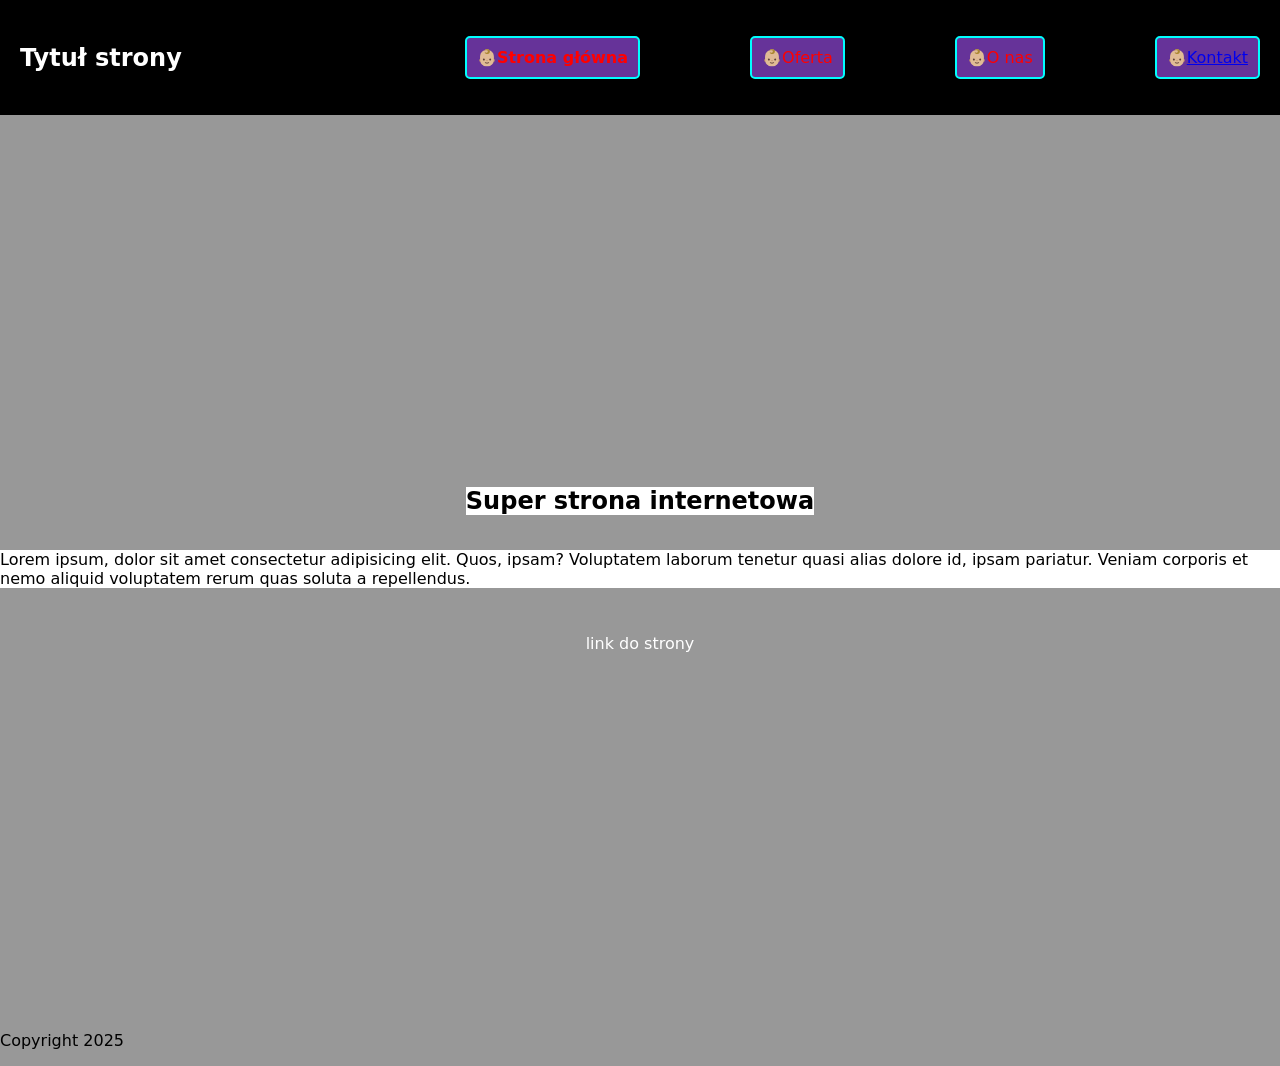
<file: projekt uczenie sie/oferta.html>
<!DOCTYPE html>
<html lang="en">
<head>
    <meta charset="UTF-8">
    <meta name="viewport" content="width=device-width, initial-scale=1.0">
    <title>Document</title>
    <link rel="stylesheet" href="style.css">
</head>
<body> <!--
    <h1>Strona główna</h1>
    <h2>Podstrona</h2>
    <p>Lorem ipsum dolor sit amet, consectetur adipisicing elit. Soluta error fugit dignissimos distinctio doloremque itaque dolores neque, veniam, amet, voluptate consequuntur iure non! Temporibus eaque accusamus consequatur id veniam quisquam?</p> -->
    <header>
        <nav>
        <h1>Tytuł strony</h1>
        <ul class="menu">
            <li>Strona główna</li>
            <li>Oferta</li>
            <li>O nas</li>
            <li><a href="#kontakt">Kontakt</a></li>
            </ul>
        </nav>
    </header>
    <div class="hero">
        <h2>Super strona internetowa</h2>
        <p>Lorem ipsum, dolor sit amet consectetur adipisicing elit. Quos, ipsam? Voluptatem laborum tenetur quasi alias dolore id, ipsam pariatur. Veniam corporis et nemo aliquid voluptatem rerum quas soluta a repellendus.</p>
        <a href="https://salezjanie.com">link do strony</a>
    </div>
<main>
    
</main>
<footer>
    <p>Copyright 2025</p>
</footer>


</body>
</html>
</file>
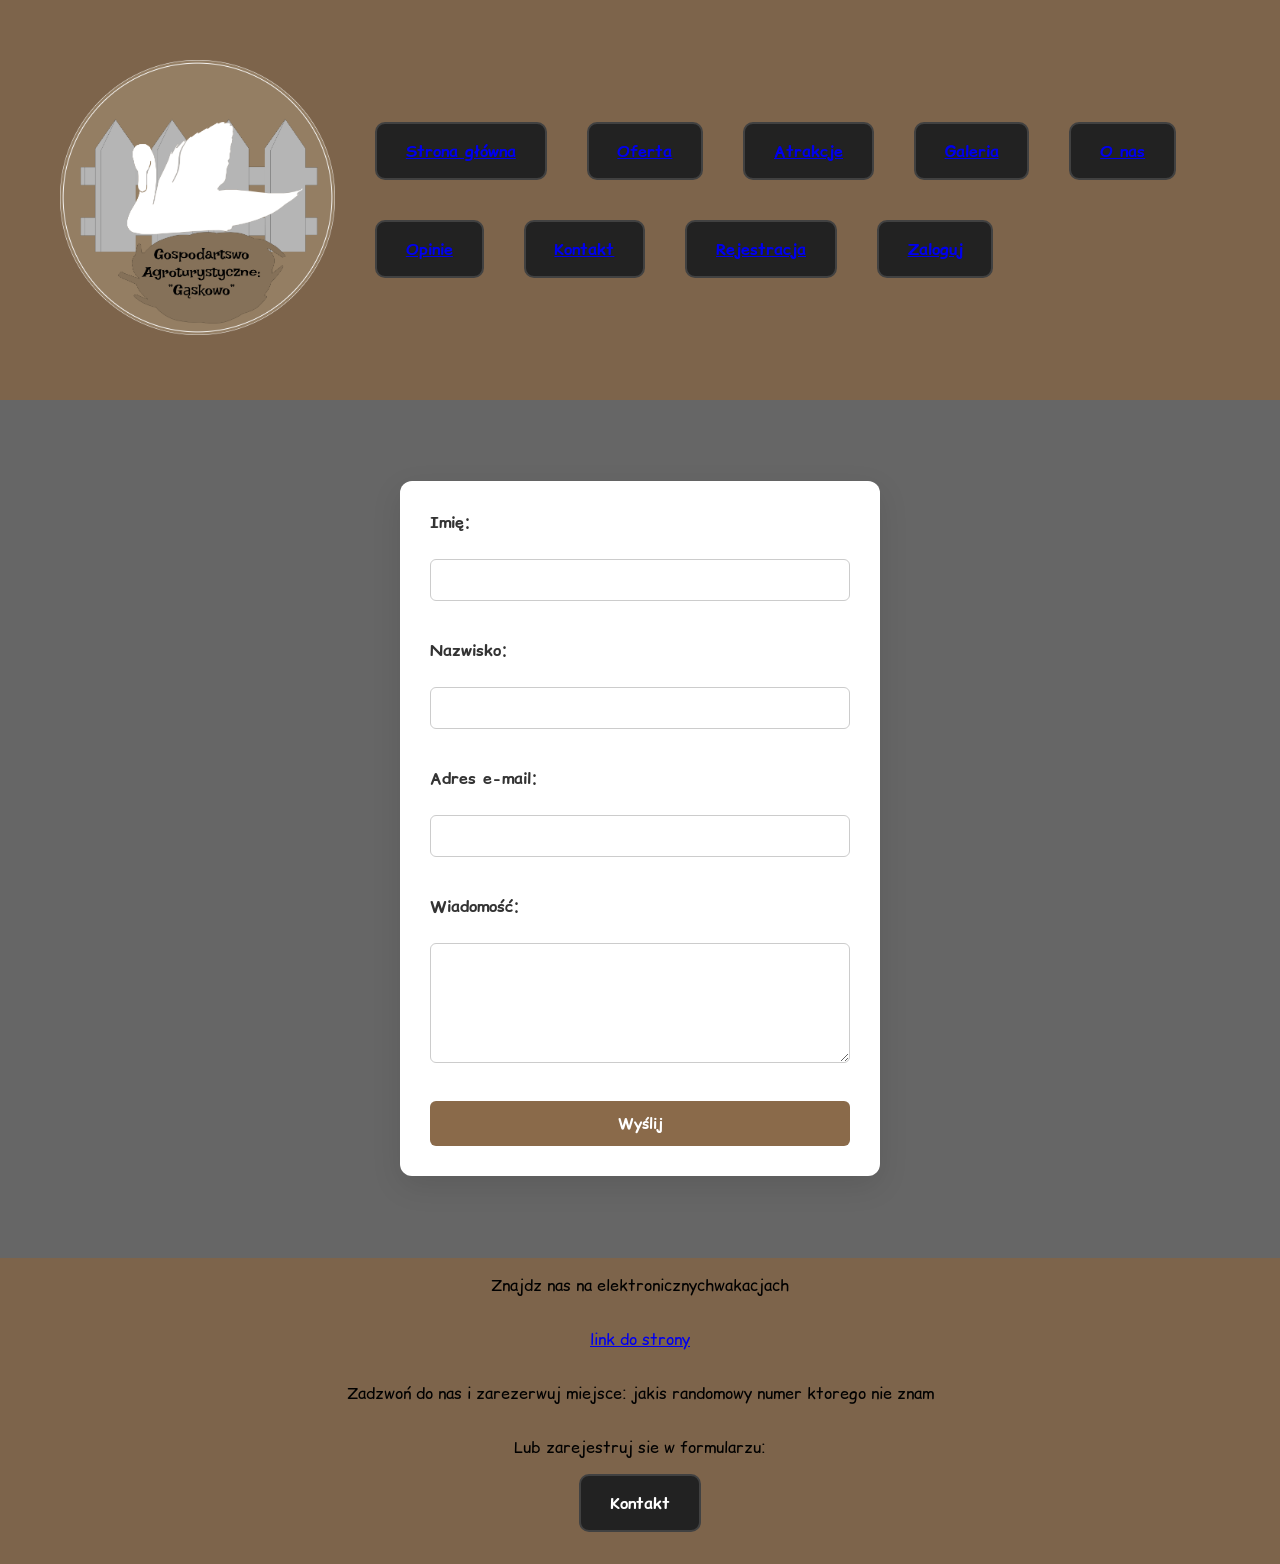
<file: projekt/kontakt.html>
<!DOCTYPE html>
<html lang="en">

<head>
   
    <meta charset="UTF-8">
    <meta name="viewport" content="width=device-width, initial-scale=1.0">
    <title>Gospodarstwo agroturystyczne gąskowo</title>
    <link rel="stylesheet" href="strona.css">

        <link rel="preconnect" href="https://fonts.googleapis.com">
    <link rel="preconnect" href="https://fonts.gstatic.com" crossorigin>
    <link href="https://fonts.googleapis.com/css2?family=Comic+Relief:wght@400;700&family=Irish+Grover&display=swap" rel="stylesheet">
</head>


<body>




    <header>
        <nav>
            <li><a href="strona główna.html"><img src="zdjecia/png/Logo.png" alt="Logo" style="width:275px;height:275px;"></a></li>
        <ul class="menu">
           


          <li><button class="button"><a href="strona główna.html">Strona główna</a></button></li>
            

          <li><button class="button"><a href="mojaoferta.html">Oferta</a></button></li><!--przenosi do innego pliku-->
          <li><button class="button"><a href="atrakcje.html">Atrakcje</a></button></li>
          <li><button class="button"><a href="galeria.html">Galeria</a></button></li>
          

          <li><button class="button"><a href="onas.html">O nas</a></button></li>
          <li><button class="button"><a href="opinie.html">Opinie</a></button></li>

          
          <li><button class="button"><a href="kontakt.html">Kontakt</a></button></li>
          <li><button class="button"><a href="mojarejestracja.html">Rejestracja</a></button></li>
          <li><button class="button"><a href="logowanie.html">Zaloguj</a></button></li>


        </ul>
        </nav>
       
            
             
            
        
    </header>


    <h4>


    
        <form action="#" method="post">
            <label for="firstName">Imię:</label>
            <input type="text" id="firstName" name="first_name" required>
        
            <label for="lastName">Nazwisko:</label>
            <input type="text" id="lastName" name="last_name" required>
        
            <label for="email">Adres e-mail:</label>
            <input type="email" id="email" name="email" required>
        
            <label for="message">Wiadomość:</label>
            <textarea id="message" name="message" rows="5" required></textarea>
        
            <button type="submit">Wyślij</button>
        </form>
        
        
     





    </h4>






<footer>
<p>Znajdz nas na elektronicznychwakacjach</p>
<p> <a href="https://www.clickboredbutton.com/?utm_source=chatgpt.com">link do strony</a></p>
<p class="futer1">Zadzwoń do nas i zarezerwuj miejsce: jakis randomowy numer ktorego nie znam</p>
<p>Lub zarejestruj sie w formularzu: <li><button class="button">Kontakt</button></li></p>


</footer>

</body>
</file>
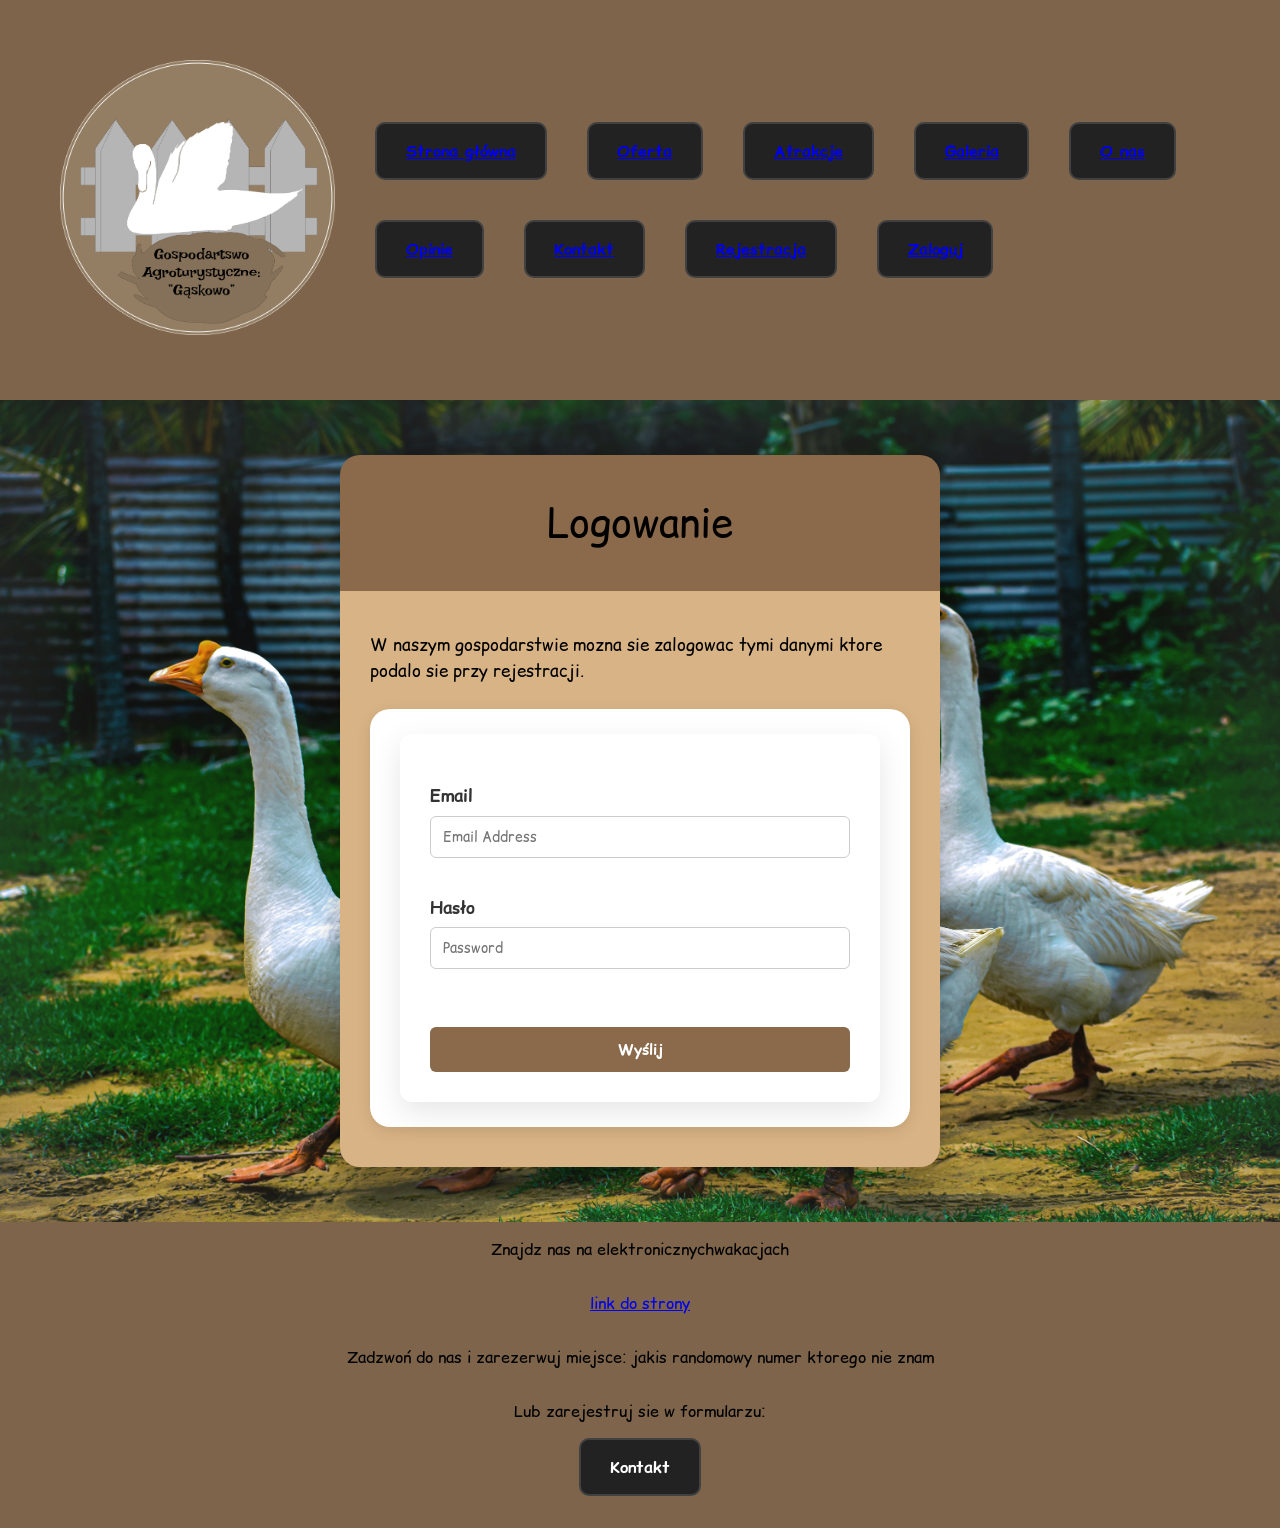
<file: projekt/logowanie.html>
<!DOCTYPE html>
<html lang="en">

<head>
   
    <meta charset="UTF-8">
    <meta name="viewport" content="width=device-width, initial-scale=1.0">
    <title>Gospodarstwo agroturystyczne gąskowo</title>
    <link rel="stylesheet" href="strona.css">

        <link rel="preconnect" href="https://fonts.googleapis.com">
    <link rel="preconnect" href="https://fonts.gstatic.com" crossorigin>
    <link href="https://fonts.googleapis.com/css2?family=Comic+Relief:wght@400;700&family=Irish+Grover&display=swap" rel="stylesheet">
</head>

<body>




    <header>
        <nav>
            <li><a href="strona główna.html"><img src="zdjecia/png/Logo.png" alt="Logo" style="width:275px;height:275px;"></a></li>
        <ul class="menu">
           


          <li><button class="button"><a href="strona główna.html">Strona główna</a></button></li>
            

          <li><button class="button"><a href="mojaoferta.html">Oferta</a></button></li><!--przenosi do innego pliku-->
          <li><button class="button"><a href="atrakcje.html">Atrakcje</a></button></li>
          <li><button class="button"><a href="galeria.html">Galeria</a></button></li>
          

          <li><button class="button"><a href="onas.html">O nas</a></button></li>
          <li><button class="button"><a href="opinie.html">Opinie</a></button></li>

          
          <li><button class="button"><a href="kontakt.html">Kontakt</a></button></li>
          <li><button class="button"><a href="mojarejestracja.html">Rejestracja</a></button></li>
          <li><button class="button"><a href="logowanie.html">Zaloguj</a></button></li>


        </ul>
        </nav>
       </header>

   



     






    















       <main>

        <section class="polerejestracji">
      
          <div class="outer-box">
              <div class="header-box">
                <p>Logowanie</p>
              </div>
            
              <div class="content-box">
                <p>
                  W naszym gospodarstwie mozna sie zalogowac tymi danymi ktore podalo sie przy rejestracji.
                </p>
            
                <div class="form-container">
                  <form>
                    <div class="row">
                      <div class="field">
                       
                      
                      </div>
            
                     
                        
                    </div>
            
                    <div class="field full">
                      <label>Email</label>
                      <input type="email" placeholder="Email Address" />
                    </div>
      
                   
                    <div class="field full">
                      <label>Hasło</label>
                      <input type="password" placeholder="Password" />
                    </div>
                    
            
                    
      
                    <div class="field full">
                      <button type="submit">Wyślij</button>
                    </div>
      
                  </form>
                </div>
              </div>
            </div>
            
        </section>
      
      </main>
      



      

<footer>
  <p>Znajdz nas na elektronicznychwakacjach</p>
  <p> <a href="https://www.clickboredbutton.com/?utm_source=chatgpt.com">link do strony</a></p>
  <p class="futer1">Zadzwoń do nas i zarezerwuj miejsce: jakis randomowy numer ktorego nie znam</p>
  <p>Lub zarejestruj sie w formularzu: <li><button class="button">Kontakt</button></li></p>
  
  
  </footer>
  
  </body>
</file>
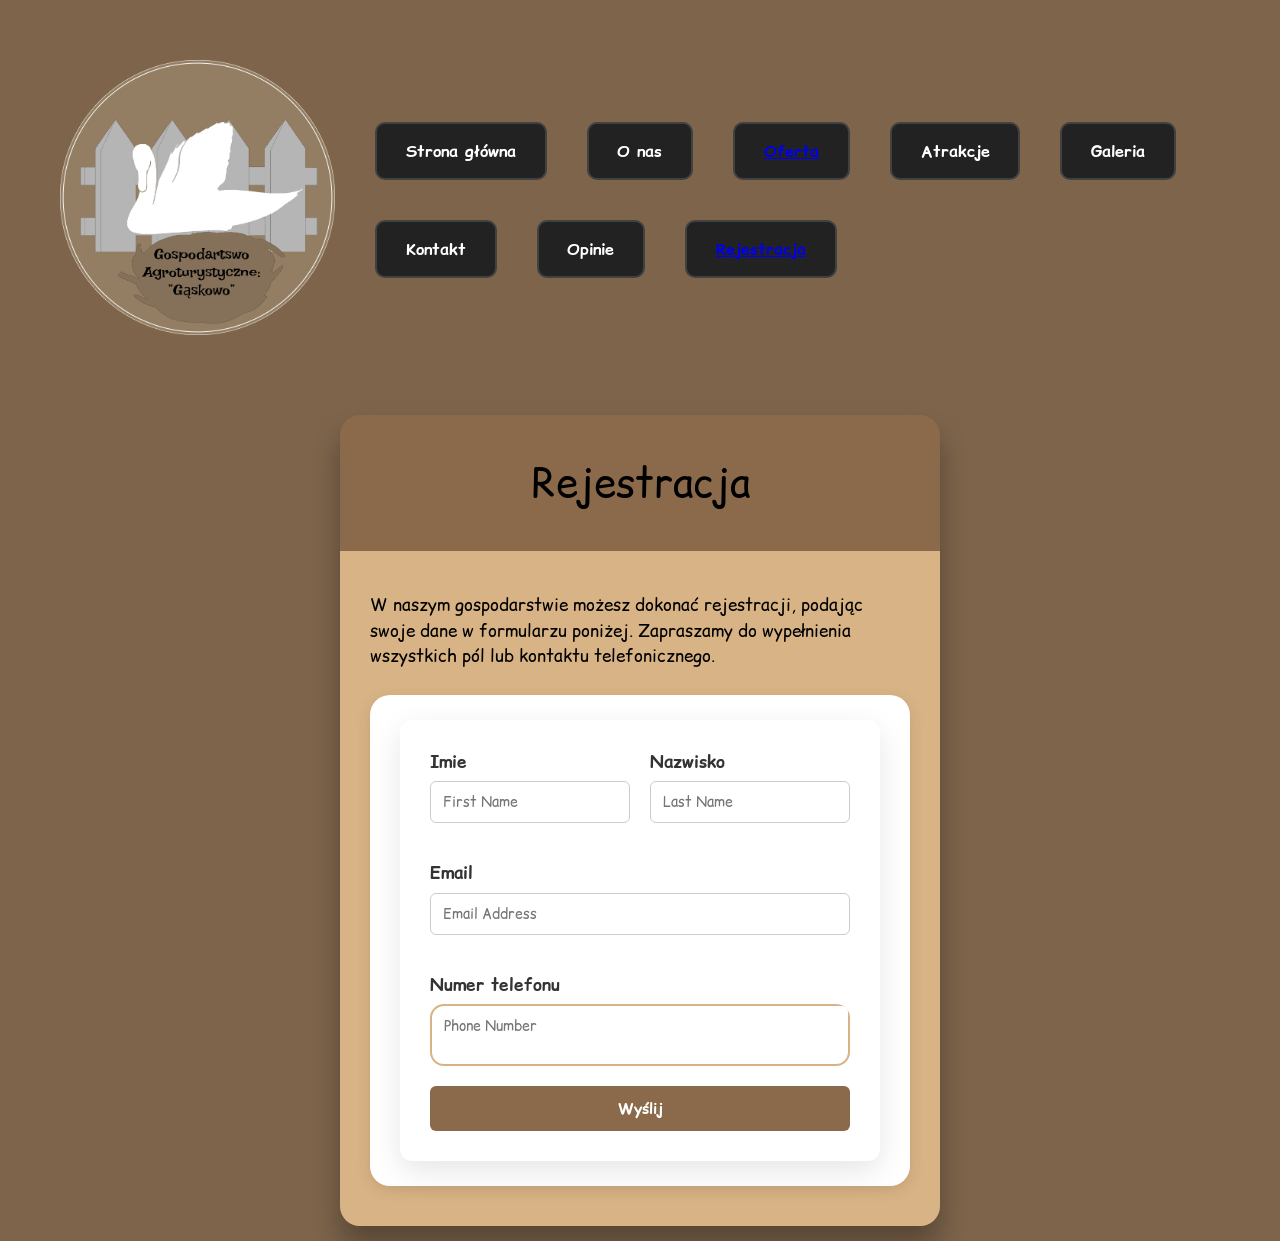
<file: projekt/mojarejestracja.html>
<!DOCTYPE html>
<html lang="en">

<head>
   
    <meta charset="UTF-8">
    <meta name="viewport" content="width=device-width, initial-scale=1.0">
    <title>Gospodarstwo agroturystyczne gąskowo</title>
    <link rel="stylesheet" href="strona.css">

        <link rel="preconnect" href="https://fonts.googleapis.com">
    <link rel="preconnect" href="https://fonts.gstatic.com" crossorigin>
    <link href="https://fonts.googleapis.com/css2?family=Comic+Relief:wght@400;700&family=Irish+Grover&display=swap" rel="stylesheet">
</head>

<body>




    <header>
        <nav>
            <li><a href="strona główna.html"><img src="zdjecia/png/Logo.png" alt="Logo" style="width:275px;height:275px;"></a></li>
        <ul class="menu">
           


            <li><button class="button">Strona główna</button></li>
            <li><button class="button">O nas</button></li>

            <li><button class="button"><a href="mojaoferta.html">Oferta</a></button></li><!--przenosi do innego pliku-->
            <li><button class="button">Atrakcje</button></li>
           

            <li><button class="button">Galeria</button></li>
            <li><button class="button">Kontakt</button></li><!--Przenosi do innej czesci strony-->

            <li><button class="button">Opinie</button></li>
            <li><button class="button"><a href="mojarejestracja.html">Rejestracja</a></button></li>

        </ul>
        </nav>
       </header>

    <main>



     






    </main>




</body>







<footer>




    <div class="outer-box">
        <div class="header-box">
          <p>Rejestracja</p>
        </div>
      
        <div class="content-box">
          <p>
            W naszym gospodarstwie możesz dokonać rejestracji, podając swoje dane
            w formularzu poniżej. Zapraszamy do wypełnienia wszystkich pól
            lub kontaktu telefonicznego.
          </p>
      
          <div class="form-container">
            <form>
              <div class="row">
                <div class="field">
                  <label>Imie</label>
                  <input type="text" placeholder="First Name" />
                </div>
      
                <div class="field">
                  <label>Nazwisko</label>
                  <input type="text" placeholder="Last Name" />
                </div>
              </div>
      
              <div class="field full">
                <label>Email</label>
                <input type="email" placeholder="Email Address" />
              </div>
      
              <div class="field full phone-field">
                <label>Numer telefonu</label>
                <div class="phone-wrapper">
                  <input type="text" placeholder="Phone Number" />
                </div>
                <div class="field full">
                  <button type="submit">Wyślij</button>
                </div>
                
              </div>
            </form>
          </div>
        </div>
      </div>
      



  </footer>
</file>
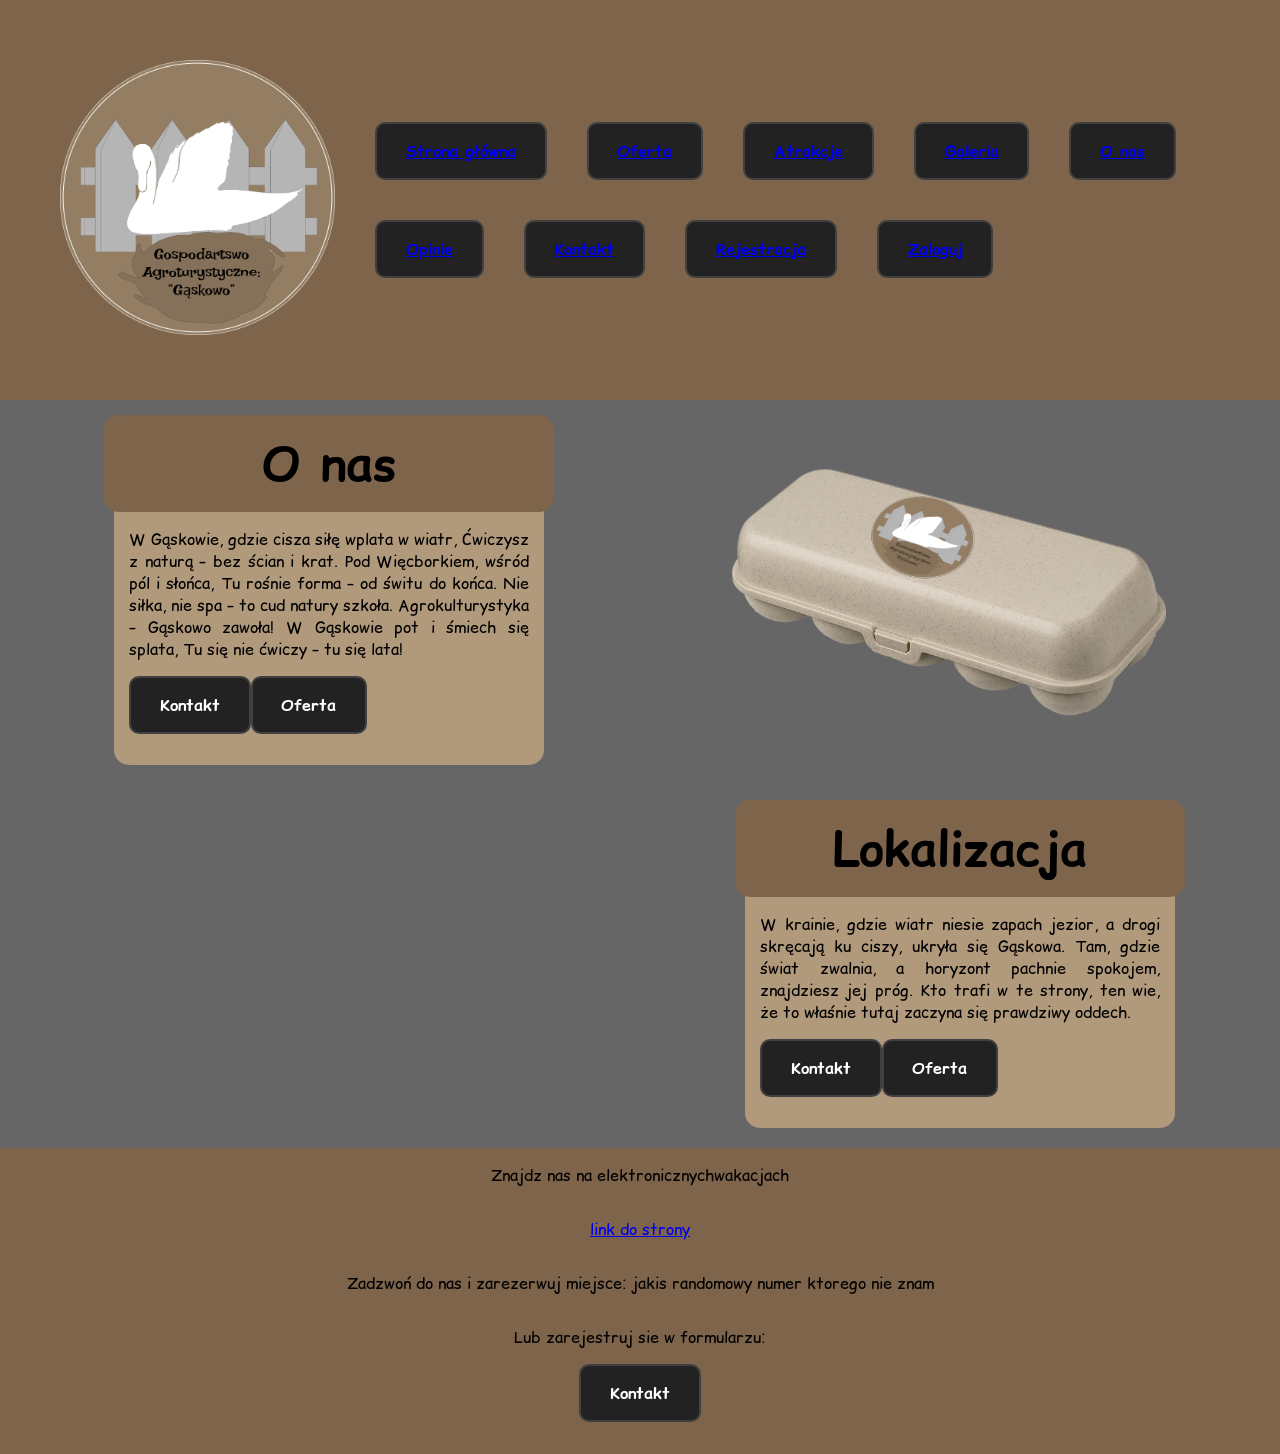
<file: projekt/onas.html>
<!DOCTYPE html>
<html lang="en">

<head>
   
    <meta charset="UTF-8">
    <meta name="viewport" content="width=device-width, initial-scale=1.0">
    <title>Gospodarstwo agroturystyczne gąskowo</title>
    <link rel="stylesheet" href="strona.css">

        <link rel="preconnect" href="https://fonts.googleapis.com">
    <link rel="preconnect" href="https://fonts.gstatic.com" crossorigin>
    <link href="https://fonts.googleapis.com/css2?family=Comic+Relief:wght@400;700&family=Irish+Grover&display=swap" rel="stylesheet">
</head>


<body>




    <header>
        <nav>
            <li><a href="strona główna.html"><img src="zdjecia/png/Logo.png" alt="Logo" style="width:275px;height:275px;"></a></li>
        <ul class="menu">
           


          <li><button class="button"><a href="strona główna.html">Strona główna</a></button></li>
            

          <li><button class="button"><a href="mojaoferta.html">Oferta</a></button></li><!--przenosi do innego pliku-->
          <li><button class="button"><a href="atrakcje.html">Atrakcje</a></button></li>
          <li><button class="button"><a href="galeria.html">Galeria</a></button></li>
          

          <li><button class="button"><a href="onas.html">O nas</a></button></li>
          <li><button class="button"><a href="opinie.html">Opinie</a></button></li>

          
          <li><button class="button"><a href="kontakt.html">Kontakt</a></button></li>
          <li><button class="button"><a href="mojarejestracja.html">Rejestracja</a></button></li>
          <li><button class="button"><a href="logowanie.html">Zaloguj</a></button></li>


        </ul>
        </nav>
       
            
             
            
        
    </header>


    <main>








          <section id="oferta" class="contentsect" >
            <div class="content3">
              <div class="text">
                <h3>O nas</h3>
                <p>W Gąskowie, gdzie cisza siłę wplata w wiatr, Ćwiczysz z naturą – bez ścian i krat. Pod Więcborkiem, wśród pól i słońca, Tu rośnie forma – od świtu do końca. Nie siłka, nie spa – to cud natury szkoła. Agrokulturystyka – Gąskowo zawoła! W Gąskowie pot i śmiech się splata, Tu się nie ćwiczy – tu się lata!<div class="ofertateraz"><li><button class="button">Kontakt</button></li> <li><button class="button">Oferta</button><a href="oferta.html"></a></li></div></p>
                    
              </div >
              <img src="zdjecia/png/jajkanowe.png" alt="KFC" width="35%" height="auto">
            </div>
          </section>
     


          <section id="oferta" class="contentsect" >
            <div class="content4">
              <div class="text">
                <h3>Lokalizacja</h3>
                <p> W krainie, gdzie wiatr niesie zapach jezior, a drogi skręcają ku ciszy, ukryła się Gąskowa.
                  Tam, gdzie świat zwalnia, a horyzont pachnie spokojem, znajdziesz jej próg.
                  Kto trafi w te strony, ten wie, że to właśnie tutaj zaczyna się prawdziwy oddech.
                   <div class="ofertateraz"><li><button class="button">Kontakt</button></li> <li><button class="button">Oferta</button><a href="oferta.html"></a></li></div></p>
                    
              </div>
              <div class="">
           <p></p>
              <iframe src="https://www.google.com/maps/embed?pb=!1m18!1m12!1m3!1d595.7803307372392!2d17.478040369721104!3d53.32318099931048!2m3!1f0!2f0!3f0!3m2!1i1024!2i768!4f13.1!3m3!1m2!1s0x4703b00842982785%3A0xfbec488bba63e81f!2sWi%C4%99cbork%2C%2089-421!5e0!3m2!1spl!2spl!4v1762423589150!5m2!1spl!2spl" 
              width="450" height="300" style="border:0;" allowfullscreen="0" loading="lazy" referrerpolicy="no-referrer-when-downgrade"></iframe>
              </div>
            </div>
          </section>





    </main>






<footer>
<p>Znajdz nas na elektronicznychwakacjach</p>
<p> <a href="https://www.clickboredbutton.com/?utm_source=chatgpt.com">link do strony</a></p>
<p class="futer1">Zadzwoń do nas i zarezerwuj miejsce: jakis randomowy numer ktorego nie znam</p>
<p>Lub zarejestruj sie w formularzu: <li><button class="button">Kontakt</button></li></p>


</footer>

</body>
</file>
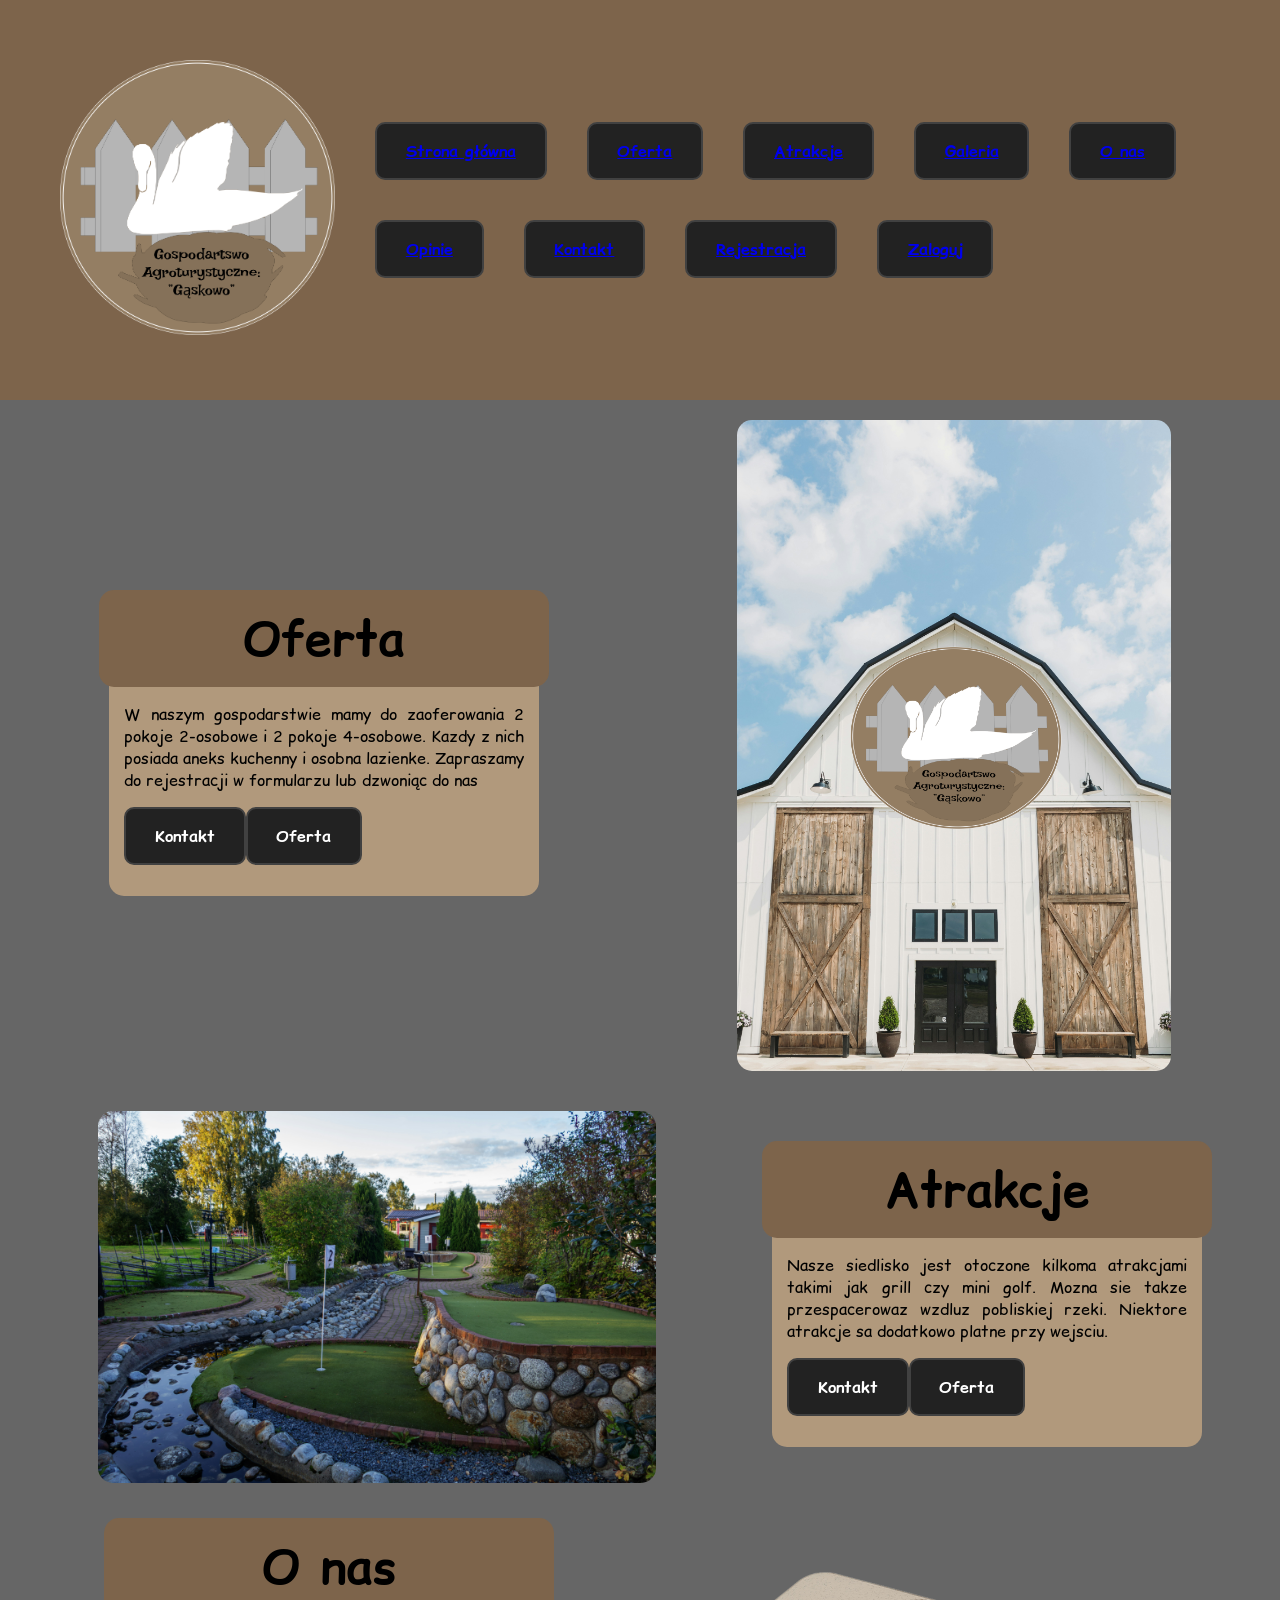
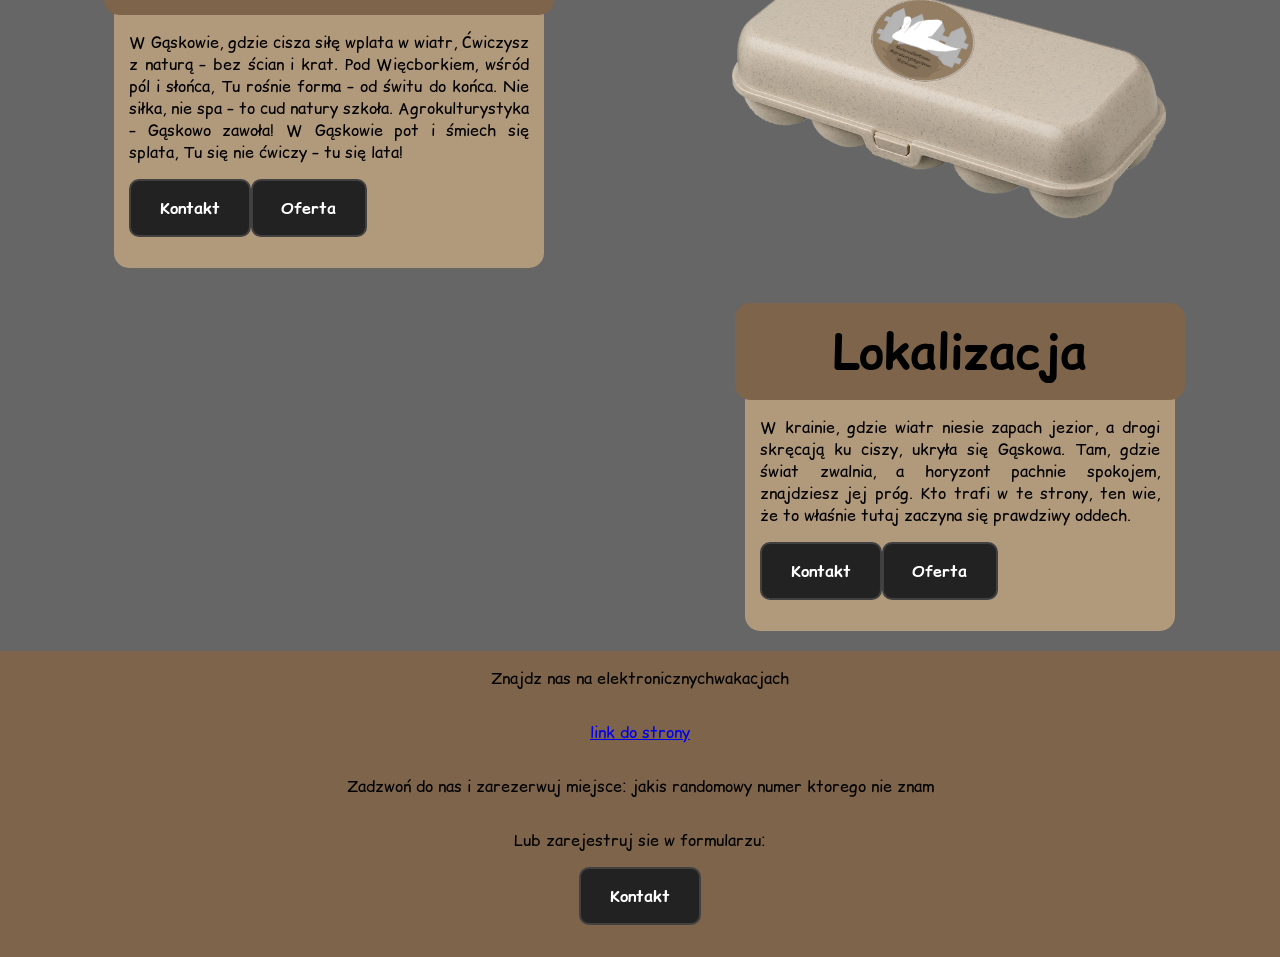
<file: projekt/strona główna.html>
<!DOCTYPE html>
<html lang="en">

<head>
   
    <meta charset="UTF-8">
    <meta name="viewport" content="width=device-width, initial-scale=1.0">
    <title>Gospodarstwo agroturystyczne gąskowo</title>
    <link rel="stylesheet" href="strona.css">

        <link rel="preconnect" href="https://fonts.googleapis.com">
    <link rel="preconnect" href="https://fonts.gstatic.com" crossorigin>
    <link href="https://fonts.googleapis.com/css2?family=Comic+Relief:wght@400;700&family=Irish+Grover&display=swap" rel="stylesheet">
</head>


<body>




    <header>
        <nav>
            <li><a href="strona główna.html"><img src="zdjecia/png/Logo.png" alt="Logo" style="width:275px;height:275px;"></a></li>
        <ul class="menu">
           


          <li><button class="button"><a href="strona główna.html">Strona główna</a></button></li>
            

          <li><button class="button"><a href="mojaoferta.html">Oferta</a></button></li><!--przenosi do innego pliku-->
          <li><button class="button"><a href="atrakcje.html">Atrakcje</a></button></li>
          <li><button class="button"><a href="galeria.html">Galeria</a></button></li>
          

          <li><button class="button"><a href="onas.html">O nas</a></button></li>
          <li><button class="button"><a href="opinie.html">Opinie</a></button></li>

          
          <li><button class="button"><a href="kontakt.html">Kontakt</a></button></li>
          <li><button class="button"><a href="mojarejestracja.html">Rejestracja</a></button></li>
          <li><button class="button"><a href="logowanie.html">Zaloguj</a></button></li>


        </ul>
        </nav>
       
            
             
            
        
    </header>


    <main>



        <section id="oferta" class="contentsect" >
            <div class="content">
              <div class="text">
                <h3>Oferta</h3>
                <p>W naszym gospodarstwie mamy do zaoferowania 2 pokoje 2-osobowe i 2 pokoje 4-osobowe. Kazdy z nich posiada aneks kuchenny i osobna lazienke. Zapraszamy do rejestracji w formularzu lub dzwoniąc do nas <div class="ofertateraz"><li><button class="button">Kontakt</button></li> <li><button class="button">Oferta</button><a href="oferta.html"></a></li></div></p>
                    
              </div>
              <img src="zdjecia/png/Stodoła.png" alt="KFC" width="35%" height="auto">
            </div>
          </section>




          <section id="oferta" class="contentsect" >
            <div class="content2">
              <div class="text">
                <h3>Atrakcje</h3>
                <p>Nasze siedlisko jest otoczone kilkoma atrakcjami takimi jak grill czy mini golf. Mozna sie takze przespacerowaz wzdluz pobliskiej rzeki. Niektore atrakcje sa dodatkowo platne przy wejsciu.<div class="ofertateraz"><li><button class="button">Kontakt</button></li> <li><button class="button">Oferta</button><a href="oferta.html"></a></li></div></p>
                    
              </div>
              <img src="zdjecia/png/minigolf.jpg" alt="KFC" width="45%" height="auto">
            </div>
          </section>



          <section id="oferta" class="contentsect" >
            <div class="content3">
              <div class="text">
                <h3>O nas</h3>
                <p>W Gąskowie, gdzie cisza siłę wplata w wiatr, Ćwiczysz z naturą – bez ścian i krat. Pod Więcborkiem, wśród pól i słońca, Tu rośnie forma – od świtu do końca. Nie siłka, nie spa – to cud natury szkoła. Agrokulturystyka – Gąskowo zawoła! W Gąskowie pot i śmiech się splata, Tu się nie ćwiczy – tu się lata!<div class="ofertateraz"><li><button class="button">Kontakt</button></li> <li><button class="button">Oferta</button><a href="oferta.html"></a></li></div></p>
                    
              </div >
              <img src="zdjecia/png/jajkanowe.png" alt="KFC" width="35%" height="auto">
            </div>
          </section>
     


          <section id="oferta" class="contentsect" >
            <div class="content4">
              <div class="text">
                <h3>Lokalizacja</h3>
                <p> W krainie, gdzie wiatr niesie zapach jezior, a drogi skręcają ku ciszy, ukryła się Gąskowa.
                  Tam, gdzie świat zwalnia, a horyzont pachnie spokojem, znajdziesz jej próg.
                  Kto trafi w te strony, ten wie, że to właśnie tutaj zaczyna się prawdziwy oddech.
                   <div class="ofertateraz"><li><button class="button">Kontakt</button></li> <li><button class="button">Oferta</button><a href="oferta.html"></a></li></div></p>
                    
              </div>
              <div class="">
           <p></p>
              <iframe src="https://www.google.com/maps/embed?pb=!1m18!1m12!1m3!1d595.7803307372392!2d17.478040369721104!3d53.32318099931048!2m3!1f0!2f0!3f0!3m2!1i1024!2i768!4f13.1!3m3!1m2!1s0x4703b00842982785%3A0xfbec488bba63e81f!2sWi%C4%99cbork%2C%2089-421!5e0!3m2!1spl!2spl!4v1762423589150!5m2!1spl!2spl" 
              width="450" height="300" style="border:0;" allowfullscreen="0" loading="lazy" referrerpolicy="no-referrer-when-downgrade"></iframe>
              </div>
            </div>
          </section>





    </main>






<footer>
<p>Znajdz nas na elektronicznychwakacjach</p>
<p> <a href="https://www.clickboredbutton.com/?utm_source=chatgpt.com">link do strony</a></p>
<p class="futer1">Zadzwoń do nas i zarezerwuj miejsce: jakis randomowy numer ktorego nie znam</p>
<p>Lub zarejestruj sie w formularzu: <li><button class="button">Kontakt</button></li></p>


</footer>

</body>
</file>
<file: projekt uczenie sie/style.css>
*{
    scroll-behavior: smooth;
}


body{
    background-color: rgb(152, 152, 152);
    margin:0;
    font-family: "Comic Relief", system-ui;
}

header{
    background-color: black;
    color: white;
    padding: 20px
}

h1{
    margin:0;
}

h2{
    background-color: white;
}

nav{
    display: flex;
    justify-content: space-between;
    align-items:  center;

}

ul.menu{
    display: flex;
    list-style: none;
    gap: 110px;
}

.hero{
    background-image: url("https://plus.unsplash.com/premium_photo-1760131843364-74a8a524e438?ixlib=rb-4.1.0&ixid=M3wxMjA3fDB8MHxwaG90by1wYWdlfHx8fGVufDB8fHx8fA%3D%3D&auto=format&fit=crop&q=80&w=1034");
    height: 100vh;
    display: flex;
    justify-content: center;
    align-items: center;
    flex-direction:column;
    background-size: cover;
}

#rodzic{
    box-shadow: 0 0 10px red
}

ul > li{
    background-color:aliceblue;
    padding: 10px;
    border-radius: 5px;
    border:2px solid aqua
}

ul li{
    color: red;
    background: rebeccapurple;
}

ul li li{
    color: aquamarine;
    background: chocolate;
}

ul + p{
    color: #0074D9;
    font-style: arial;
}

li:first-child{
    font-weight: bold;
}
li:last-child{
    font-weight: italic;
}

li:hover{
    background-color:antiquewhite;
    cursor: pointer;
}

li:active{
    transform: scale(0.98)
}

li:before{
    content: "👶🏼"
}

.hero a{
    color: white;
    padding: 10px 20px;
    text-decoration: none;
    border-radius: 5px;
    margin-top:20px;
}

.hero a:hover{
    background-color:blanchedalmond;
    cursor: pointer;
    transition:all 1s;
}

.hero p{
    background-color: white;
}


main{
    width: 80%;
    margin:auto;
    background-color:#0074D9;
}

section{
    display: flex;
    padding: 20px;
    justify-content:space-around;
    align-items:center;
}

@media(max-width:768px){
    
    
        
    

}
</file>
<file: projekt/strona.css>
*{
    scroll-behavior: smooth;
    list-style: none;
    font-family: "Comic Relief", system-ui;
}



a:visited {
  color: inherit;
  text-decoration: none;
}


body{
  background-color: RGB(255,255,255);
  margin:0;
  font-family: "Comic Relief", system-ui;
}

header{
  
  background-color: RGB(125,100,75);
  color: rgb(255, 255, 255);
  padding: 60px;
  font-family: "Irish Grover", system-ui;
  justify-content: space-between;
  

}

nav{
    display: flex;
    
    align-items:  center;
    justify-content: space-around;
}


ul.menu{
    display: flex;
    gap: 40px;
    list-style: none;
    flex-wrap: wrap;
    
}

h1{
  justify-content: center;
  align-items: center;
}

.hero a:hover{
    background-color:blanchedalmond;
    cursor: pointer;
    transition:all 1s;
}

main{
  background-color: #666;
}



/* Wsuwanie contentow z obrazkami */



.content img{
max-width: 600px;
height: auto;
margin-left: 20px;
border-radius:15px;

animation : slideInLeft 1.3s ease-out forwards;
}

.content {
  display: flex;
  justify-content: space-around;
  align-items: center;
  padding: 20px;

  animation : slideInLeft 1s ease-out forwards;
}


.content2 img{
  max-width: 600px;
  height: auto;
  margin-left: 20px;
  border-radius:15px;

  animation : slideInLeft 1s  ease-out forwards;
  }
  
  
  .content2 {
    display: flex;
    justify-content: space-around;
    align-items: center;
    padding: 20px;
    flex-direction:row-reverse;

   

    animation : slideInRight 1s ease-out forwards;
  }


  .content3 img {
 

 animation : slideInLeft 1.3s ease-out forwards;
    
  }


    .content3 {
      display: flex;
      justify-content: space-around;
      align-items: center;
      padding: 20px;
      
      animation : slideInLeft 1s ease-out forwards;
    }

.mapyg nav{
  background-color: RGB(255,255,255);

  animation : slideInLeft 1.3s ease-out forwards;
}


    .content4 iframe{
      margin-left: 20px;
      border-radius:15px;

      animation : slideInRight 0.9s ease-out forwards;
      }
      

      
      .content4 {
        display: flex;
        justify-content: space-around;
        align-items: center;
        padding: 20px;
        flex-direction:row-reverse;

        animation : slideInRight 0.9s ease-out forwards;
      }


.mapyg{
  margin:0px;
  background-color:rgba(99, 88, 238, 1);
}


.text {
  max-width: 400px;
  background-color: RGB(177,153,124);
  border-radius:15px;
  padding: 15px;
}

.text h3 {
  background-color: RGB(125,100,75);

  font-size: 3em;
  padding: 15px ;
  margin-bottom: 10px;
  margin-top: -20px;
  text-align: center;
  
  border-radius:15px;

  margin-left: -25px;
  margin-right: -25px;

  box-shadow: rgb(0, 0, 0);

}

.text p {
  text-align: justify;

}

.ofertateraz{
  display: flex;
  list-style: none;

  

}


footer{
  display: flex;
  justify-content: center;
  align-items: center;
  flex-direction: column;

  background-color: RGB(125,100,75);
  
}




  .button {
    
    cursor: pointer;
    padding: 1em 1.8em;
    border-radius: 10px;
    border: 2px solid #414141;
    font-weight: bold;
    font-size: 1em;
    color: white;
    background-color: #222222;
    transition: transform 0.3s ease;
  }
  
  .button:hover {
    transform: scale(1.15);
    border: none;
    background: linear-gradient(
      -80deg,
      rgb(151, 79, 16) 10%,
      rgb(87, 41, 3) 95%
    );
  }
  
  .button:active {
    transform: scale(0.95);
  }
  

  


  
  
  
  @keyframes slideInLeft {
    from {
      transform: translateX(-100%);
      opacity: 0;
    }
    to {
      transform: translateX(0);
      opacity: 1;
    }
  }
  @keyframes slideInRight {
    from {
      transform: translateX(100%);
      opacity: 0;
    }
    to {
      transform: translateX(0);
      opacity: 1;
    }
  }
  
  
  
  

  
  body {
    background: #666;
    
  }
  

  .outer-box {
    max-width: 600px;
    margin: 15px;
    background: #8a6a4a;
    border-radius: 20px;
    box-shadow: 0 20px 28px rgba(0, 0, 0, 0.3);
    overflow: hidden;
  }
  
  .header-box {
    padding: 0px 0;
    text-align: center;
    background: #8a6a4a;
    font-size: 40px;
  }
  
  .header-box h1 {
    font-size: 42px;
    margin: 0;
    font-family: "Comic Relief", cursive;
    color: black;
  }
  
 
  .content-box {
    background: #d8b385;
    padding: 25px 30px 40px 30px;
    font-size: 17px;
    line-height: 1.5;
    color: black;
  }
  

  .form-container {
    margin-top: 25px;
    background: #fff;
    padding: 25px 30px;
    border-radius: 20px;
    box-shadow: 0 4px 15px rgba(0, 0, 0, 0.1);
  }
  
  form {
    display: flex;
    flex-direction: column;
    gap: 20px;
  }
  
  .row {
    display: flex;
    gap: 20px;
    flex-wrap: wrap;
  }
  
  .field {
    flex: 1;
    min-width: 140px;
    display: flex;
    flex-direction: column;
  }
  
  .field.full {
    width: 100%;
  }
  
  label {
    font-weight: 600;
    margin-bottom: 6px;
    color: #000;
  }
  
  input,
  textarea {
    width: 100%;
    padding: 14px;
    font-size: 14px;
    border: 2px solid #d8b385;
    border-radius: 14px;
    outline: none;
    box-sizing: border-box;
  }
  
  textarea {
    height: 120px;
    resize: none;
  }
  
 
  .phone-wrapper {
    display: flex;
    align-items: center;
    border: 2px solid #d8b385;
    border-radius: 14px;
    padding-left: 12px;
    gap: 8px;
  }
  
  .phone-icon {
    font-size: 18px;
    flex-shrink: 0;
    user-select: none;
  }
  
  .phone-wrapper input {
    border: none;
    padding-left: 0;
    flex-grow: 1;
    font-size: 14px;
  }
  

  button {
    padding: 14px;
    font-size: 16px;
    background-color: #8a6a4a;
    color: #fff;
    border: none;
    border-radius: 14px;
    cursor: pointer;
    transition: background 0.3s;
  }
  
  button:hover {
    background-color: #6b4f3a;
  }
  

  .field.full button {
    margin-top: 20px;
  }

  section.polerejestracji{
    display: flex;
    justify-content: center;
    align-items: center;
    padding: 40px 0;
    background-image: url(zdjecia/png/gomskidom.jpg);
    background-size: 100%;
    
  }


h4 {
  display: flex;
  justify-content: center;
  padding: 60px 20px;
}

form {
  width: 100%;
  max-width: 420px;
  background: #ffffff;
  padding: 30px;
  border-radius: 12px;
  box-shadow: 0 10px 30px rgba(0, 0, 0, 0.1);
}


form label {
  display: block;
  margin-bottom: 6px;
  font-weight: 600;
  color: #333;
}


form input,
form textarea {
  width: 100%;
  padding: 10px 12px;
  margin-bottom: 18px;
  border: 1px solid #ccc;
  border-radius: 6px;
  font-size: 14px;
  transition: border-color 0.2s, box-shadow 0.2s;
}


form input:focus,
form textarea:focus {
  outline: none;
  border-color:#8a6a4a;
  box-shadow: 0 0 0 2px rgba(79, 70, 229, 0.15);
}


form textarea {
  resize: vertical;
  min-height: 120px;
}


form button {
  width: 100%;
  padding: 12px;
  background: #8a6a4a;
  color: #fff;
  font-size: 15px;
  font-weight: 600;
  border: none;
  border-radius: 6px;
  cursor: pointer;
  transition: background 0.2s, transform 0.1s;
}


form button:hover {
  background: #000000;
}

form button:active {
  transform: scale(0.98);
}
</file>
